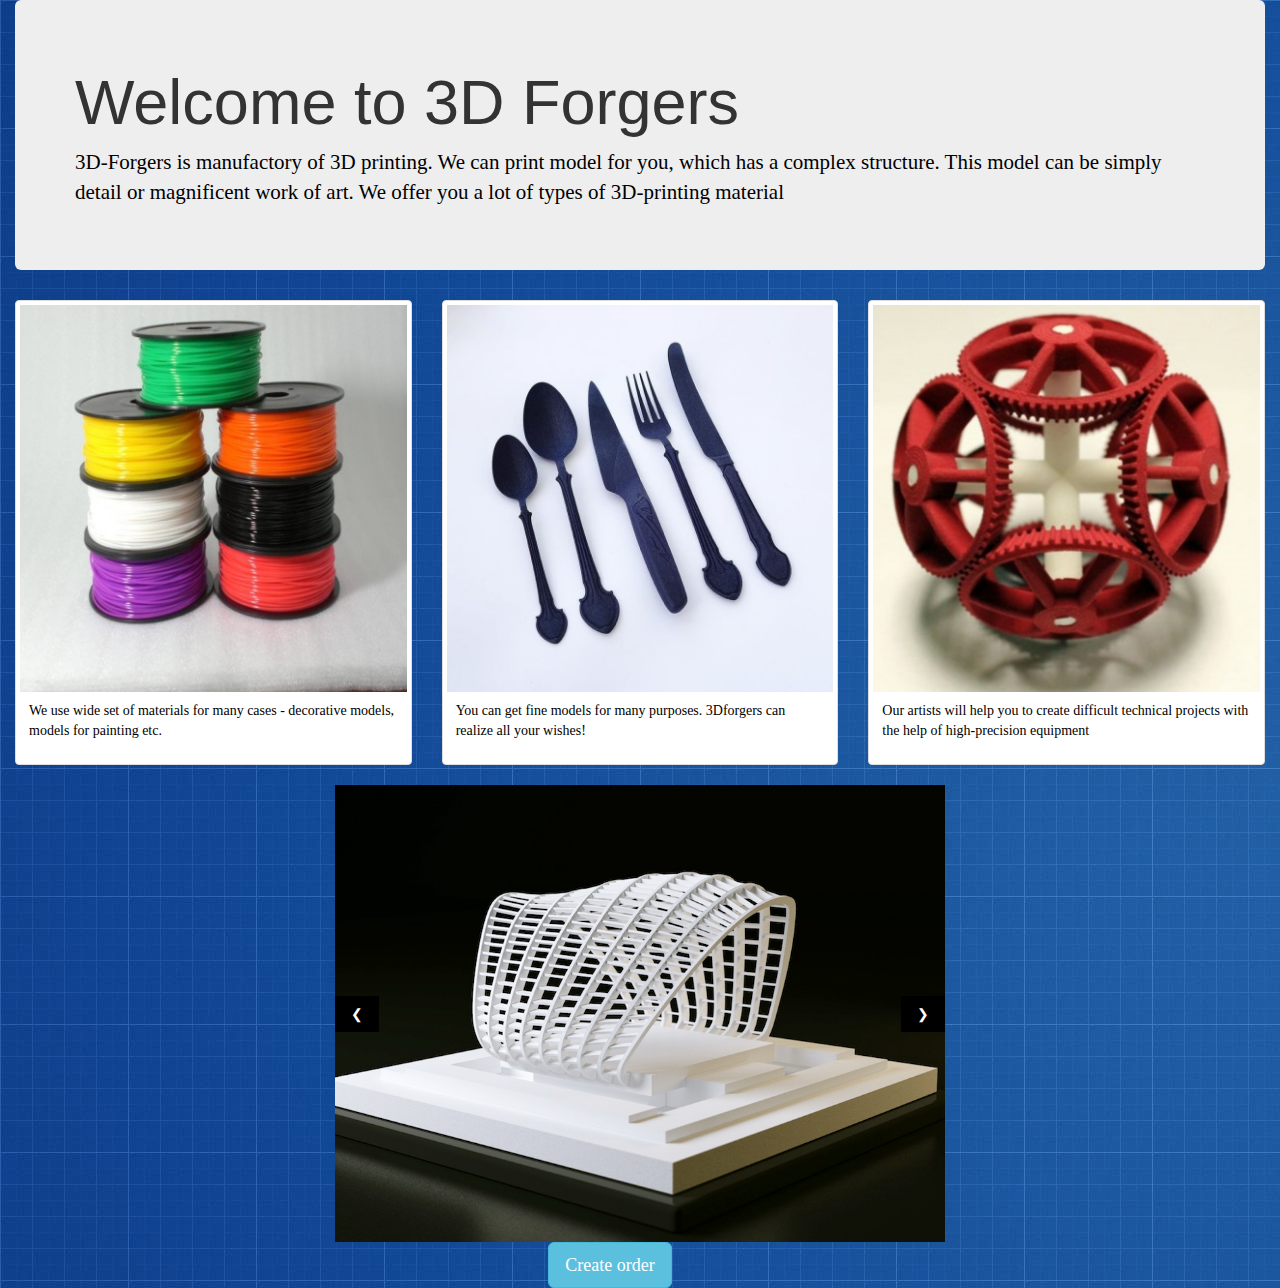
<file: index.html>
﻿<!DOCTYPE html>

<head>
    <meta charset="utf-8">
    <title>Welcome to 3D-Forgers</title>
    <meta name="description" content="">
    <meta name="viewport" content="width=device-width, initial-scale=1">
    <link rel="stylesheet" href="lib/bootstrap/dist/css/bootstrap.min.css" />
    <link rel="stylesheet" href="style/style.css" />
    <script src="lib/jquery/dist/jquery.min.js"></script>
    <script src="lib/bootstrap/dist/js/bootstrap.min.js"></script>

    <link rel="apple-touch-icon" href="icon.png">

</head>

<body>
    <div class="container-fluid">
        <div class="jumbotron">
            <h1> Welcome to 3D Forgers </h1>
            <p style='color: black;'> 3D-Forgers is manufactory of 3D printing. We can print model for you, which has a complex structure. This model
                can be simply detail or magnificent work of art. We offer you a lot of types of 3D-printing material
            </p>

        </div>
        <div class="row">
            <div class="col-md-4">
                <div class="thumbnail">
                    <img src="img/materials.jpg" alt="materials" style="width:100%">
                    <div class="caption">
                        <p>We use wide set of materials for many cases - 
                            decorative models, models for painting etc.</p>
                    </div>
                </div>
            </div>
            <div class="col-md-4">
                <div class="thumbnail">
                    <img src="img/utensil.jpg" alt="work1" style="width:100%">
                    <div class="caption">
                        <p>You can get fine models for many purposes. 
                            3Dforgers can realize all your wishes!</p>
                    </div>
                </div>
            </div>
            <div class="col-md-4">
                <div class="thumbnail">
                    <img src="img/mechanism.jpg" alt="work2" style="width:100%">
                    <div class="caption">
                        <p>Our artists will help you to create difficult technical projects 
                            with the help of high-precision equipment </p>
                    </div>
                </div>
            </div>
        </div>

        <div class="row">
            <div class="col-md-offset-3 col-md-6">
                <div id="container" class='w3-content w3-display-container'>
                    <img class="slide" src="img/gal1.jpg">
                    <img class="slide" src="img/gal2.jpg">
                    <img class="slide" src="img/gal3.jpg">
                    <img class="slide" src="img/gal4.jpg">
                    <img class="slide" src="img/gal5.jpg">
                    <button class="w3-button w3-black w3-display-left" onclick="plusDivs(-1)">&#10094;</button>
                    <button class="w3-button w3-black w3-display-right" onclick="plusDivs(1)">&#10095;</button>
                </div>
            </div>
        </div>


        <div class="row">
            <div class="col-md-offset-5 col-md-2">
                <a href="order" id="btn_order" class="btn btn-info btn-lg" role="button">Create order</a>
            </div>
        </div>
    </div>
</body>

</html>

<script>
    var slideIndex = 1;
    showDivs(slideIndex);

    function plusDivs(n) {
        showDivs(slideIndex += n);
    }

    function showDivs(n) {
        var i;
        var x = document.getElementsByClassName("slide");
        if (n > x.length) { slideIndex = 1 }
        if (n < 1) { slideIndex = x.length };
        for (i = 0; i < x.length; i++) {
            x[i].style.display = "none";
        }
        x[slideIndex - 1].style.display = "block";
    }

</script>
</file>
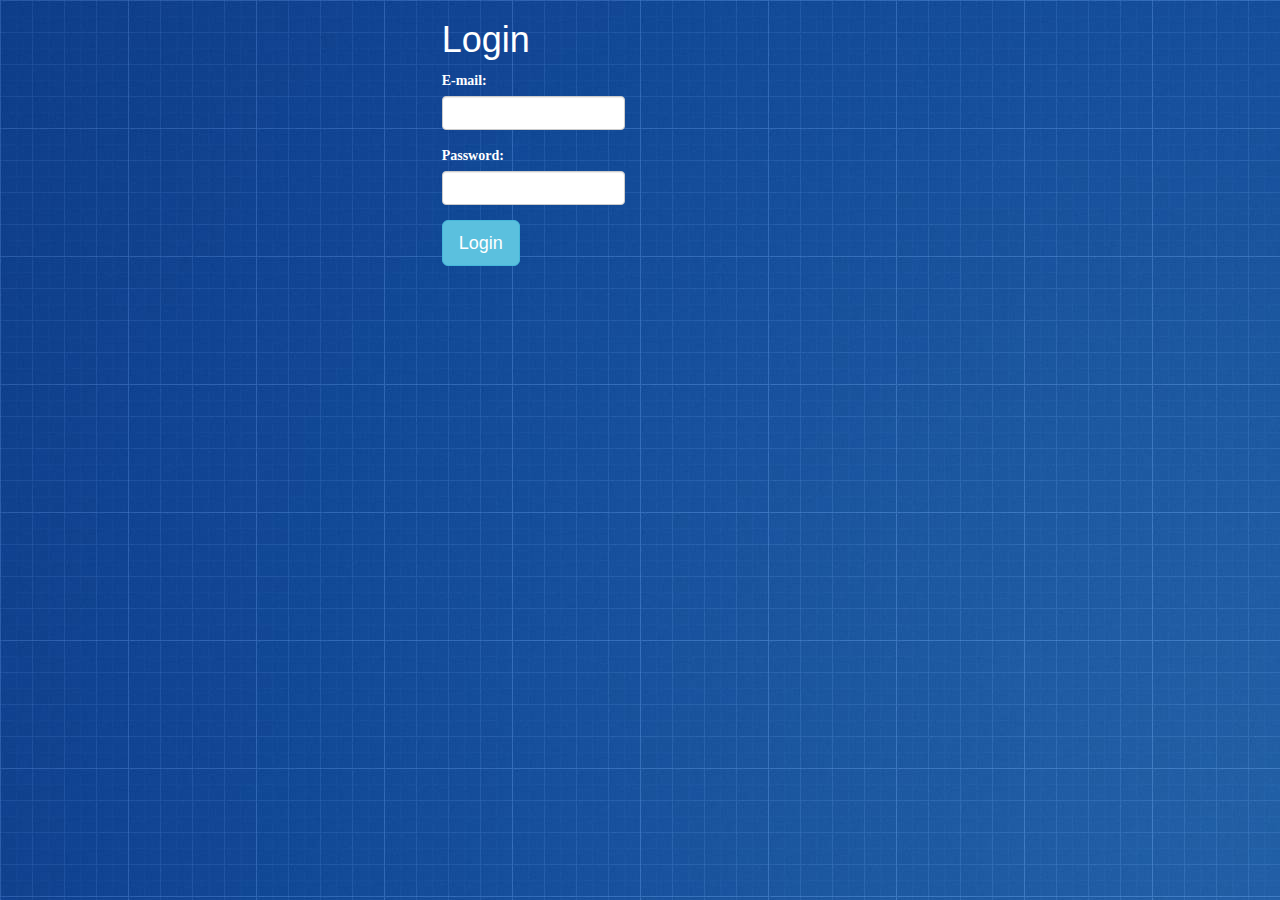
<file: admin.html>
<!DOCTYPE html>
<html lang="">

<head>
    <meta charset="utf-8">
    <title></title>
    <meta name="description" content="">
    <meta name="viewport" content="width=device-width, initial-scale=1">
    <link rel="stylesheet" href="lib/bootstrap/dist/css/bootstrap.min.css" />
    <link rel="stylesheet" href="style/style.css" />
    <script src="lib/jquery/dist/jquery.min.js"></script>
    <script src="lib/bootstrap/dist/js/bootstrap.min.js"></script>

    <link rel="apple-touch-icon" href="icon.png">

</head>

<body>
    <div class="container-fluid">
        <div class="userInfo" style="display:none;">
            <div class="row">
                <div class="col-md-offset-8 col-md-4">
                    <p>Вы вошли как: <span class="userName"></span></p>
                    <input type="button" class='btn btn-primary btn-xs' value="Выйти" id="logOut" />
                </div>
            </div>
        </div>
        <div class="loginForm">
            <form id="loginForm" enctype="multipart/form-data">
                <div class="row">
                    <div class="col-md-offset-4 col-md-12">
                        <h1> Login </h1>
                    </div>
                </div>
                <div class="row">
                    <div class="form-group col-md-offset-4 col-md-2">
                        <label for="email">E-mail:</label>
                        <input type="email" class="form-control" id="email" name="email" />
                    </div>
                </div>
                <div class="row">
                    <div class="form-group col-md-offset-4 col-md-2">
                        <label for="pwd">Password:</label>
                        <input type="password" class="form-control" id="pwd" name="pwd" />
                    </div>
                </div>
                <div class="row">
                    <div class="form-group col-md-offset-4 col-md-2">
                        <button type="submit" class="btn btn-info btn-lg">Login</button>
                    </div>
                </div>
            </form>
        </div>
        <div class="ordersPanel centrify" style="display:none;">
            <div class="row centrify">
                <form id="orderForm" class="form-inline">
                    <div class="form-group">
                        <input type="text" class="form-control" placeholder="Owner e-mail" id="ownerEmail" />
                    </div>

                    <div class="radio">
                        <label><input type="radio" name="option" value='new' checked >New orders</label>
                    </div>

                    <div class="radio">
                        <label><input type="radio" name="option" value='closed' />Closed orders</label>
                    </div>

                    <div class="radio">
                        <label><input type="radio" name="option" value='rejected' />Rejected orders</label>
                    </div>

                    <div class="radio">
                        <label><input type="radio" name="option" value='inprogress'/>In progress</label>
                    </div>

                    <div class="form-group">
                        <button type="submit" class="btn btn-info btn-sm">Search</button>
                    </div>
                </form>
            </div>
            <div class="row">
                <div class="ordersTable">

                    <table id="searchResult" class="table">
                        <thead>
                            <tr>
                                <th>Date</th>
                                <th>E-mail</th>
                                <th>Quantity</th>
                                <th>Material</th>
                            </tr>
                        </thead>
                        <tbody>


                        </tbody>
                    </table>
                </div>
            </div>
            <div class="row">
                <div class="centrify">
                    <ul id="pagesList" class="pagination pagination">

                    </ul>
                </div>
            </div>

        </div>
        <div class="orderPanel col-md-offset-4" style="display:none;">
            <div class="row">
                <div class='form-group col-md-2'>
                    <label id="orderOwner"></label>
                </div>


            </div>
            <div class="row">
                <div class='form-group col-md-2'>
                    <label id="dateTime"></label>
                </div>
            </div>
            <div class="row">
                <div class='form-group col-md-2'>
                    <label id="quantity"></label>
                </div>
            </div>
            <div class="row">
                <div class='form-group col-md-3'>
                    <button id="downloadButton" type="button" class="btn btn-primary btn-xs">Download file</button>
                </div>
                <div class='form-group col-md-3'>
                    <label for="totalPrice">Total price:</label>
                    <input type="text" class="form-control" id="totalPrice">
                </div>
            </div>

            <div class="row">
                <div class='form-group col-md-6'>
                    <label for="orderInfo">Additional info:</label>
                    <textarea class="form-control" rows="5" id="orderInfo"></textarea>
                </div>
            </div>
            <div class="row">
                <div class='form-group col-md-3'>
                    <label for="contactName">ContactName:</label>
                    <input type="text" class="form-control" id="contactName">
                </div>
                <div class='form-group col-md-3'>
                    <label for="phone">Phone:</label>
                    <input type="text" class="form-control" id="phone">
                </div>
            </div>
            <div class="row">
                <div class='form-group col-md-3'>
                    <label for="country">Country:</label>
                    <input type="text" class="form-control" id="country">
                </div>
                <div class='form-group col-md-3'>
                    <label for="region">Region:</label>
                    <input type="text" class="form-control" id="region">
                </div>
            </div>
            <div class="row">
                <div class='form-group col-md-3'>
                    <label for="city">City:</label>
                    <input type="text" class="form-control" id="city">
                </div>
                <div class='form-group col-md-3'>
                    <label for="zip">Zip:</label>
                    <input type="text" class="form-control" id="zip">
                </div>
            </div>
            <div class="row">
                <div class='form-group col-md-6'>
                    <label for="street">Street:</label>
                    <input type="text" class="form-control" id="street">
                </div>
            </div>
            <div class="row">
                <div class='form-group col-md-1'>
                    <button id="closeButton" type="button" class="btn btn-primary btn-xs">Close</button>
                </div>
                <div class='form-group col-md-1'>
                    <button id="rejectButton" type="button" class="btn btn-primary btn-xs">Reject</button>
                </div>
                <div class='form-group col-md-1'>
                    <button id="applyButton" type="button" class="btn btn-primary btn-xs">Apply</button>
                </div>
                <div class='form-group col-md-1'>
                    <button id="updateButton" type="button" class="btn btn-primary btn-xs">Update</button>
                </div>
            </div>
            <div class="row">
                <div class='form-group col-md-1'>
                    <button id="backToListButton" type="button" class="btn btn-primary btn-xs">Back to list</button>
                </div>
            </div>
        </div>
    </div>




</body>


<script>
    var tokenKey = "accessToken";
    var currentOrder;

    var email = "";
    var isClosed = false;
    var isValid = null;



    $(function () {
        $("#loginForm").submit(function (e) {
            e.preventDefault();
            var loginData = new FormData();
            loginData.append("username", $("#email").val());
            loginData.append("password", $("#pwd").val());
            $.ajax({
                async: true,
                crossDomain: true,
                processData: false,
                contentType: false,
                url: "http://localhost:13266/api/account/token",
                method: "POST",
                data: loginData,
                mimeType: "multipart/form-data"
            }).done(function (data) {
                data = JSON.parse(data);
                $('.userInfo').css('display', 'block')
                $('.userName').text(data.username);
                $('.accountsPanel').css('display', 'none');
                $('.ordersPanel').css('display', 'block');
                $('.loginForm').css('display', 'none');
                sessionStorage.setItem(tokenKey, data.access_token);
                loadOrders(1);
            }).fail(function (data) {
                console.log(data);
            });
        });

        $('#logOut').click(function (e) {
            e.preventDefault();
            sessionStorage.removeItem(tokenKey);
            $(".userInfo").css('display', 'none')
            $('.userName').text("");
            $('.accountsPanel').css('display', 'none');
            $('.ordersPanel').css('display', 'none');
            $('.loginForm').css('display', 'block');
            $('.orderPanel').css("display", "none");
        });

        $("#orderForm").submit(function (e) {
            e.preventDefault();
            email = $('#ownerEmail').val()
            var radioValue = $("input[name='option']:checked").val();
            switch (radioValue) {
                case 'new':
                    isClosed = false;
                    isValid = null;
                    break;
                case 'closed':
                    isClosed = true;
                    isValid = true;
                    break;
                case 'inprogress':
                    isClosed = false;
                    isValid = true;
                    break;
                case 'rejected':
                    isClosed = false;
                    isValid = false;
                    break;
                default:
                    break;
            }
            loadOrders(1);
        });

        function createTable(data) {
            var currentPage = data.currentPage;
            var pages = data.totalPages;
            var orderList = data.orders;
            var body = $('#searchResult').children('tbody').first().html("");
            $.each(orderList, function (index, value) {
                var tableRow = $("<tr></tr>");
                var d = new Date(value.Date);
                var strD = d.getMonth() + "/" + d.getDate() + '/' + d.getFullYear() + '-' + d.getHours() + ':' + d.getMinutes();
                tableRow.append("<td>" + strD + "</td>");
                tableRow.append("<td>" + value.ContactEmail + "</td>");
                tableRow.append("<td>" + value.Quantity + "</td>");
                tableRow.append("<td>" + value.Material + "</td>");
                tableRow.click(getOrderHandler(value.Id))
                body.append(tableRow);
            });
            var paginator = $('#pagesList').html("");
            for (var i = 1; i <= pages; i++) {
                var li = $('<li></li>');
                li.append("<a href='#'>" + i + "</a>");
                li.click(getPagingHandler(i));
                if (i == currentPage) {
                    li.addClass("active");
                }
                paginator.append(li);
            }
        }

        function getPagingHandler(i) {
            return function () { loadOrders(i); }
        }

        function getOrderHandler(id) {
            return function () { getOrder(id); }
        }

        function updateOrder() {
            var address = {};
            currentOrder.id = currentOrder.id;
            currentOrder.totalPrice = $('#totalPrice').val();
            currentOrder.info = $('#orderInfo').val();
            address.contactName = $('#contactName').val();
            address.mobile = $('#phone').val();
            address.country = $('#country').val();
            address.region = $('#region').val();
            address.city = $('#city').val();
            address.postalCode = $('#zip').val();
            address.streetAddress = $('#street').val();
            currentOrder.shippingAddress = address;

            $.ajax({
                async: true,
                crossDomain: true,
                method: "PUT",
                contentType: "application/json, charset=utf-8",
                data: JSON.stringify(currentOrder),
                url: "http://localhost:13266/api/order/",
                beforeSend: function (xhr) {
                    var token = sessionStorage.getItem(tokenKey);
                    xhr.setRequestHeader("Authorization", "Bearer " + token);
                },
                success: function (data) {
                    getOrder(currentOrder.id)


                }
            })

        }

        function rejectOrder() {
            $.ajax({
                async: true,
                crossDomain: true,
                method: "PUT",
                processData: false,
                contentType: false,
                url: "http://localhost:13266/api/order/rejectorder/" + currentOrder.id,
                beforeSend: function (xhr) {
                    var token = sessionStorage.getItem(tokenKey);
                    xhr.setRequestHeader("Authorization", "Bearer " + token);
                },
                success: function (data) {
                    getOrder(currentOrder.id);
                }
            })
        }

        function closeOrder() {
            $.ajax({
                async: true,
                crossDomain: true,
                method: "PUT",
                processData: false,
                contentType: false,
                url: "http://localhost:13266/api/order/closeorder/" + currentOrder.id,
                beforeSend: function (xhr) {
                    var token = sessionStorage.getItem(tokenKey);
                    xhr.setRequestHeader("Authorization", "Bearer " + token);
                },
                success: function (data) {
                    getOrder(currentOrder.id);
                }
            })
        }

        function approveOrder() {
            $.ajax({
                async: true,
                crossDomain: true,
                method: "PUT",
                processData: false,
                contentType: false,
                url: "http://localhost:13266/api/order/approveorder/" + currentOrder.id,
                beforeSend: function (xhr) {
                    var token = sessionStorage.getItem(tokenKey);
                    xhr.setRequestHeader("Authorization", "Bearer " + token);
                },
                success: function (data) {
                    getOrder(currentOrder.id);
                }
            })
        }

        function getOrder(id) {
            $.ajax({
                async: true,
                crossDomain: true,
                method: "GET",
                url: "http://localhost:13266/api/order/" + id,
                beforeSend: function (xhr) {
                    var token = sessionStorage.getItem(tokenKey);
                    xhr.setRequestHeader("Authorization", "Bearer " + token);
                },
                success: function (data) {
                    currentOrder = data;
                    $('.orderPanel').css("display", "block");
                    $('.ordersPanel').css("display", "none");
                    $('#orderOwner').text(data.contactEmail);
                    var d = new Date(data.date);
                    var strD = d.getMonth() + "/" + d.getDate() + '/' + d.getFullYear() + '-' + d.getHours() + ':' + d.getMinutes();
                    $('#dateTime').text(strD);
                    $('#quantity').text(data.quantity);
                    $('#totalPrice').val(data.totalPrice);
                    $('#orderInfo').val(data.info);
                    $('#contactName').val(data.shippingAddress.contactName);
                    $('#phone').val(data.shippingAddress.mobile);
                    $('#country').val(data.shippingAddress.country);
                    $('#region').val(data.shippingAddress.region);
                    $('#city').val(data.shippingAddress.city);
                    $('#zip').val(data.shippingAddress.postalCode);
                    $('#street').val(data.shippingAddress.streetAddress);
                    if (data.isValid == null) {
                        $('#closeButton').prop('disabled', true);
                        $('#rejectButton').prop('disabled', false);
                        $('#applyButton').prop('disabled', false);
                    } else if (data.isValid == true) {
                        $('#closeButton').prop('disabled', false);
                        $('#rejectButton').prop('disabled', true);
                        $('#applyButton').prop('disabled', true);

                    } else {
                        $('#closeButton').prop('disabled', true);
                        $('#rejectButton').prop('disabled', true);
                        $('#applyButton').prop('disabled', false);
                    }
                    if (data.isClosed == true) {
                        $('#closeButton').prop('disabled', true);
                        $('#rejectButton').prop('disabled', true);
                        $('#applyButton').prop('disabled', true);
                        $('#updateButton').prop('disabled', true);
                    }


                }
            })
        }

        function downloadFile() {
            var fileId = currentOrder.attachedFileId;
            let xhr = new XMLHttpRequest();

            xhr.open('GET', 'http://localhost:13266/api/order/downloadfile/' + fileId);
            var token = sessionStorage.getItem(tokenKey);
            xhr.setRequestHeader("Authorization", "Bearer " + token);
            xhr.responseType = 'blob';
            let formData = new FormData(this);
            xhr.send(formData);

            xhr.onload = function (e) {
                if (this.status == 200) {
                    var blob = new Blob([this.response], { type: 'application/octet-stream' });
                    let a = document.createElement("a");
                    a.style = "display: none";
                    document.body.appendChild(a);
                    let url = window.URL.createObjectURL(blob);
                    a.href = url;
                    a.download = 'file.txt';
                    a.click();
                    window.URL.revokeObjectURL(url);
                } else {
                }
            };
        }

        function loadOrders(page) {
            var pageSize = 15;

            $.ajax({
                async: true,
                crossDomain: true,
                method: "GET",
                url: "http://localhost:13266/api/order/",
                beforeSend: function (xhr) {
                    var token = sessionStorage.getItem(tokenKey);
                    xhr.setRequestHeader("Authorization", "Bearer " + token);
                },
                data: {
                    email: email,
                    page: page,
                    pageSize: pageSize,
                    isClosed: isClosed,
                    isValid: isValid
                },
                success: function (data) {
                    createTable(data);
                }
            })

        }

        function backTolist(){
            $('.orderPanel').css("display", "none");
            $('.ordersPanel').css("display", "block");
        }

        $('#downloadButton').on("click", downloadFile);
        $('#closeButton').on("click", closeOrder);
        $('#rejectButton').on("click", rejectOrder);
        $('#applyButton').on("click", approveOrder);
        $('#updateButton').on("click", updateOrder);
        $('#backToListButton').on("click", backTolist);

    })

</script>
</file>
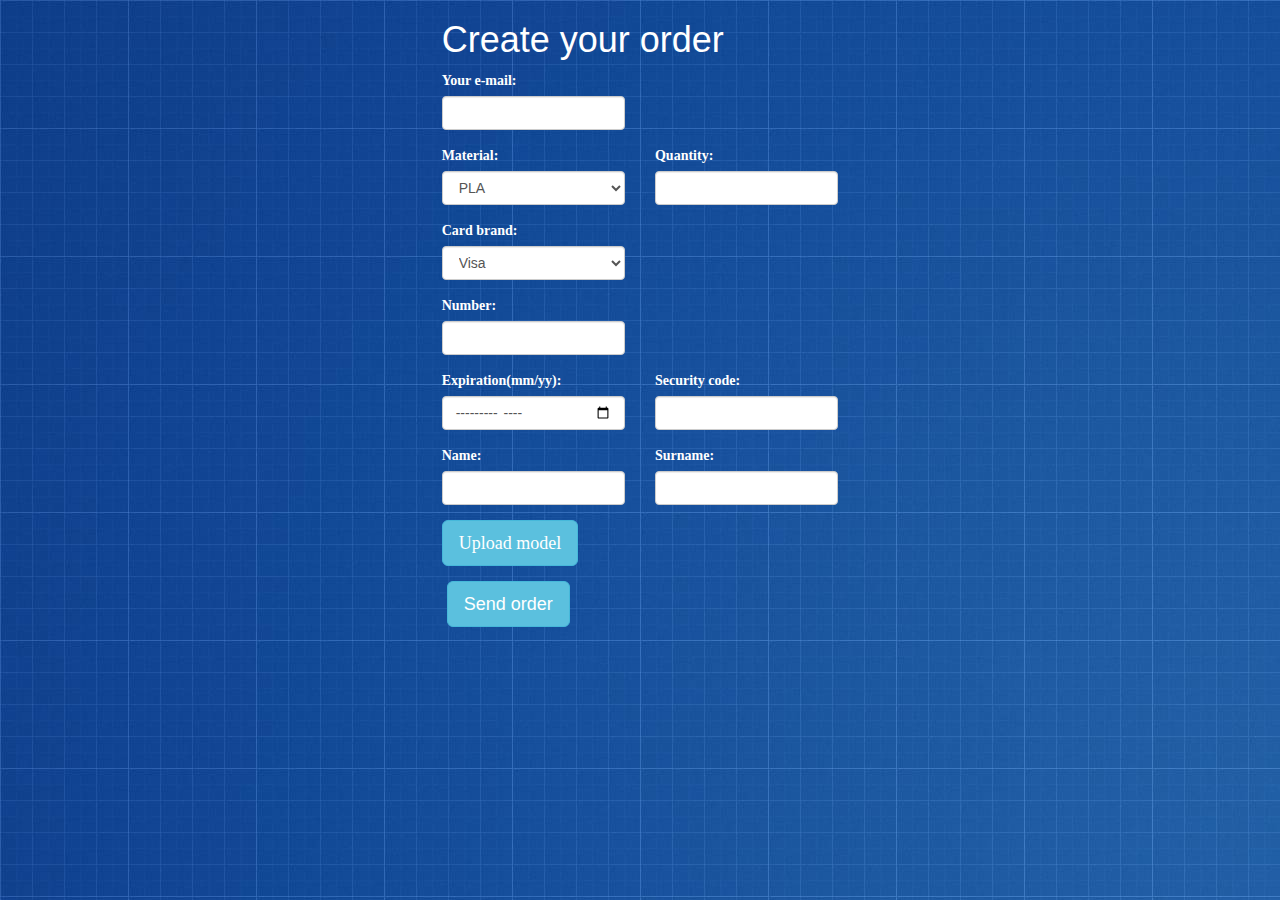
<file: order.html>
﻿<!DOCTYPE html>
<html lang="">

<head>
    <meta charset="utf-8">
    <title></title>
    <meta name="description" content="">
    <meta name="viewport" content="width=device-width, initial-scale=1">
    <link rel="stylesheet" href="lib/bootstrap/dist/css/bootstrap.min.css" />
    <link rel="stylesheet" href="style/style.css" />
    <script src="lib/jquery/dist/jquery.min.js"></script>
    <script src="lib/bootstrap/dist/js/bootstrap.min.js"></script>

    <link rel="apple-touch-icon" href="icon.png">

</head>

<body>
    <div class="container-fluid">
        <form id="orderForm" enctype="multipart/form-data">
            <div class="row">
                <div class="col-md-offset-4 col-md-12">
                    <h1> Create your order </h1>
                </div>
            </div>
            <div class="row">
                <div class="form-group col-md-offset-4 col-md-2">
                    <label for="email">Your e-mail:</label>
                    <input type="email" class="form-control" id="email" name="email" />
                </div>
            </div>

            <div class="row">
                <div class="form-group col-md-offset-4 col-md-2">
                    <label for="material">Material:</label>
                    <select class="form-control" id="material" name="material">
                        <option>PLA</option>
                        <option>ABS</option>
                        <option>PET</option>
                        <option>Polycarbonate</option>
                        <option>Nylon</option>
                        <option>HIPS</option>
                    </select>
                </div>
                <div class="form-group col-md-2">
                    <label for="quantity">Quantity:</label>
                    <input type="number" class="form-control" id="quantity" name="quantity" />
                </div>
            </div>
            <div class="row">
                <div class="form-group col-md-offset-4 col-md-2">
                    <label for="card_brand">Card brand:</label>
                    <select class="form-control" id="card_brand" name="card_brand">
                        <option>Visa</option>
                        <option>MasterCard</option>
                    </select>
                </div>
            </div>
            <div class="row">
                <div class="form-group col-md-offset-4 col-md-2">
                    <label for="card_number">Number:</label>
                    <input type="text" class="form-control" id="card_number" name="card_number" />
                </div>
            </div>
            <div class="row">
                <div class="form-group col-md-offset-4 col-md-2">
                    <label for="expiration">Expiration(mm/yy):</label>
                    <input type="month" class="form-control" id="expiration" name="expiration" />
                </div>
                <div class="form-group col-md-2">
                    <label for="sec_code">Security code:</label>
                    <input type="text" class="form-control" id="sec_code" name="sec_code" />
                </div>
            </div>

            <div class="row">
                <div class="form-group col-md-offset-4 col-md-2">
                    <label for="name">Name:</label>
                    <input type="text" class="form-control" id="name" name="name" />
                </div>
                <div class="form-group  col-md-2">
                    <label for="surname">Surname:</label>
                    <input type="text" class="form-control" id="surname" name="surname" />
                </div>
            </div>

            <div class="row">
                <div class="form-group col-md-offset-4 col-md-2">
                    <label class="btn btn-info btn-lg">
                    Upload model <input type="file" id="files" name="files" hidden>
                </label>
                </div>
            </div

            <div class="row">
                <div class="form-group col-md-offset-4 col-md-2">
                    <button type="submit" class="btn btn-info btn-lg">Send order</button>
                </div>
            </div>
        </form>

    </div>
</body>

</html>

<script>
    $(function () {

        $("#orderForm").submit(function (e) {
            e.preventDefault();

            var order = {
                ContactEmail: this.elements["email"].value,
                Material: this.elements["material"].value,
                Quantity: this.elements["quantity"].value,
                PaymentCard: {
                    Brand: this.elements["card_brand"].value,
                    Number: this.elements["card_number"].value,
                    ExpirationDate: this.elements["expiration"].value,
                    SecurityCode: this.elements["sec_code"].value,
                    FirstName: this.elements["name"].value,
                    LastName: this.elements["surname"].value
                }
            }

            var fileUpload = $("#files").get(0);
            var files = fileUpload.files;
            CreateOrder(order, files);
        });

        function CreateOrder(rawOrder, files) {
            var uploadSuccess = false;
            var data = new FormData();
            data.append(files[0].name, files[0])
            $.ajax({
                async: true,
                crossDomain: true,
                url: "http://localhost:13266/api/order/uploadFile",
                method: "POST",
                processData: false,
                contentType: false,
                data: data,
                success: function (fileId) {
                    rawOrder.attachedFileId = fileId;
                    $.ajax({
                        async: true,
                        crossDomain: true,
                        url: "http://localhost:13266/api/order",
                        method: "POST",
                        contentType: "application/json",
                        data: JSON.stringify(rawOrder),
                        success: function (data, textStatus, jqXHR) {
                            alert("Ordes was sent successfully!")
                            window.location.assign("http://3dforgers/")
                        },
                        error:
                        function (jqXHR, textStatus, errorThrown) {
                            alert(textStatus)
                        }
                    })
                },
                error: function (jqXHR, textStatus, errorThrown) {
                    alert("uploadError")
                },

            })
        }
    })

</script>
</file>
<file: style/style.css>
body {
        background-image: url("../img/blueprint.jpg");
    }

    h1 {
        font-family: arial;
        font-size: 1 cm;
        color: white;
    }
    label, p, a, td {
        font-family: Verdana;
        color: white;
    }

.w3-content{max-width:980px;margin:auto}
.w3-display-container{position:relative}
.w3-display-container:hover .w3-display-hover{display:block}.w3-display-container:hover span.w3-display-hover{display:inline-block}
    .w3-display-left{position:absolute;top:50%;left:0%;transform:translate(0%,-50%)
    ;-ms-transform:translate(-0%,-50%)}

    .w3-display-right{position:absolute;top:50%;right:0%;transform:translate(0%,-50%);
    -ms-transform:translate(0%,-50%)}

    .w3-black {color:#fff!important;background-color:#000!important}

    .w3-button{border:none;display:inline-block;outline:0;padding:8px 16px;
    vertical-align:middle;overflow:hidden;text-decoration:none;color:inherit;
    background-color:inherit;text-align:center;cursor:pointer;white-space:nowrap
    }

    [hidden] {
  display: none !important;
}

tbody > tr:hover {
    background-color: #99ff66;
}


.centrify{
    display: flex; 
    justify-content: center;
}

.ordersPanel {
    margin: auto;
    width: 60%;
}

img {
    max-width: 100%;
    max-height: 100%;
}

.caption > p {
    color: black;
}
</file>
